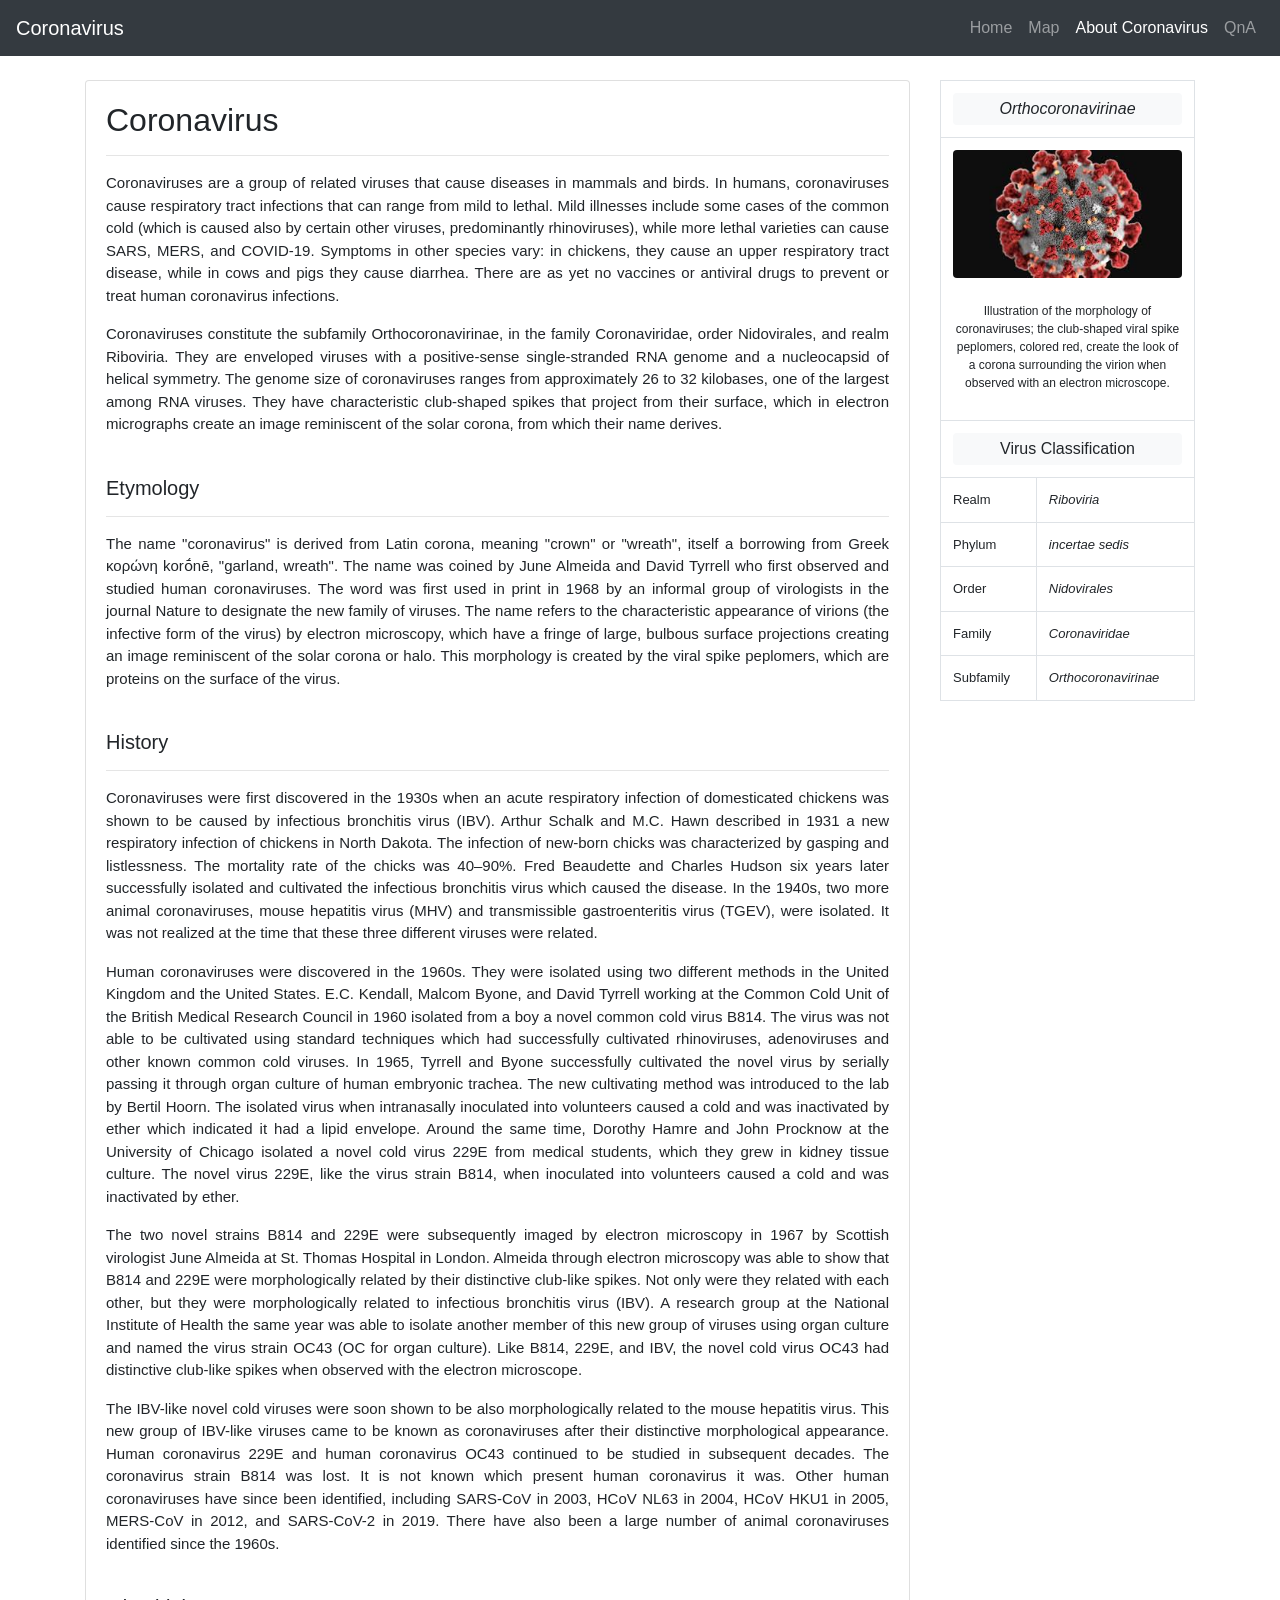
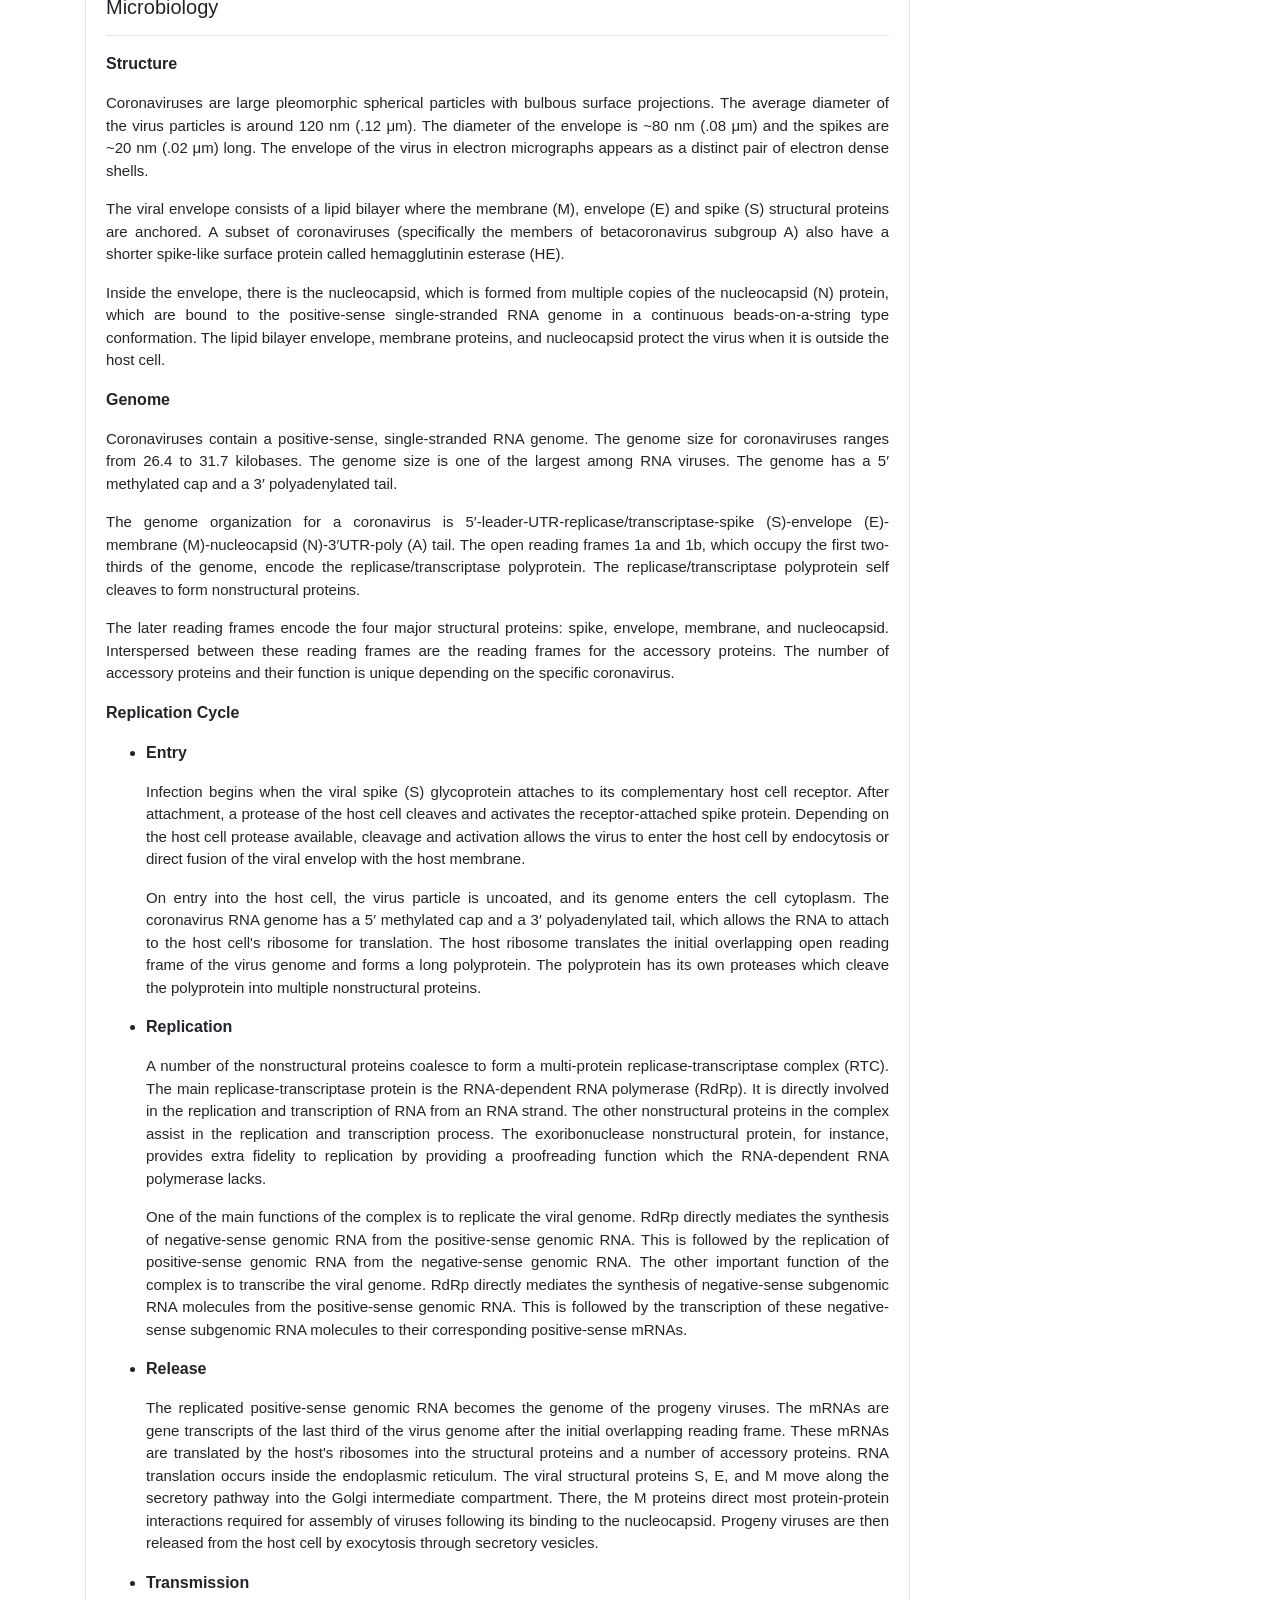
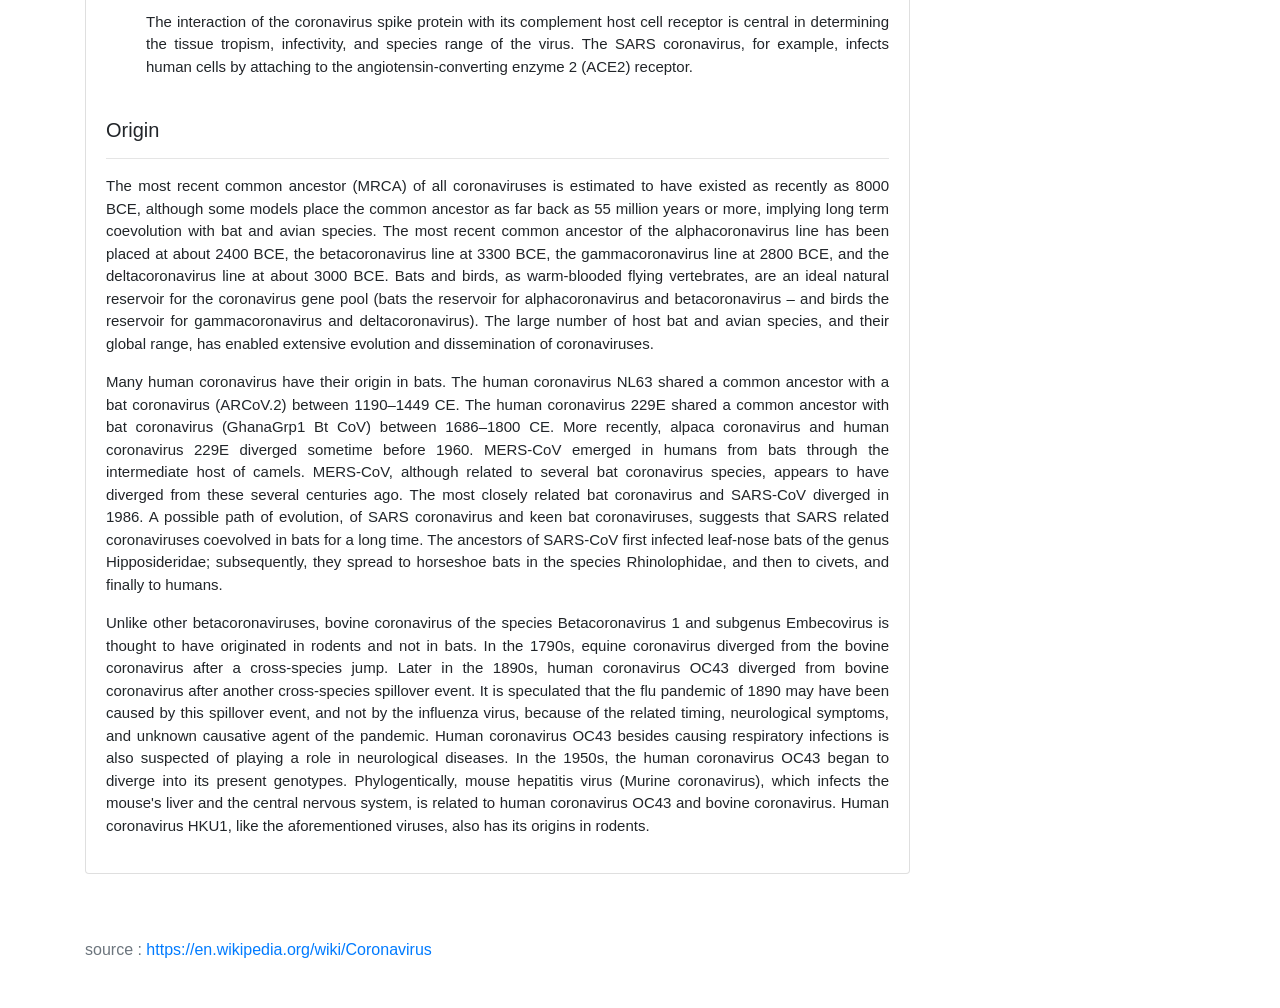
<file: about.html>
<!DOCTYPE html>
<html lang="en">
<head>
    <meta charset="UTF-8">
    <meta name="viewport" content="width=device-width, initial-scale=1.0">
    <title>Coronavirus</title>

    <link rel="stylesheet" href="https://stackpath.bootstrapcdn.com/bootstrap/4.4.1/css/bootstrap.min.css" integrity="sha384-Vkoo8x4CGsO3+Hhxv8T/Q5PaXtkKtu6ug5TOeNV6gBiFeWPGFN9MuhOf23Q9Ifjh" crossorigin="anonymous">

    <style>
        .clean-justify {
            text-align: justify;
            font-size: 15px;
        }
        .clean-center {
            text-align: center;
        }
        .td-sub-size {
            font-size: 13px;
        }
    </style>
</head>
<body>
    
    <nav class="navbar navbar-expand-lg navbar-dark bg-dark">
        <a class="navbar-brand" href="#">Coronavirus</a>
        <button class="navbar-toggler" type="button" data-toggle="collapse" data-target="#navbarNav" aria-controls="navbarNav" aria-expanded="false" aria-label="Toggle navigation">
          <span class="navbar-toggler-icon"></span>
        </button>
        <div class="collapse navbar-collapse" id="navbarNav">
          <ul class="navbar-nav ml-auto">
            <li class="nav-item">
              <a class="nav-link" href="index.html">Home</a>
            </li>
            <li class="nav-item">
              <a class="nav-link" href="map.html">Map</a>
            </li>
            <li class="nav-item">
              <a class="nav-link active" href="about.html">About Coronavirus</a>
            </li>
            <li class="nav-item">
                <a class="nav-link" href="qna.html">QnA</a>
              </li>
          </ul>
        </div>
    </nav>

    <div class="container">
        <div class="row my-4">

            <div class="col-lg-9 mb-4">
                <div class="card">
                    <div class="card-body">
                        <h2>Coronavirus</h2>
                        <hr>
                        <p class="clean-justify">Coronaviruses are a group of related viruses that cause diseases in mammals and birds. In humans, coronaviruses cause respiratory tract infections that can range from mild to lethal. Mild illnesses include some cases of the common cold (which is caused also by certain other viruses, predominantly rhinoviruses), while more lethal varieties can cause SARS, MERS, and COVID-19. Symptoms in other species vary: in chickens, they cause an upper respiratory tract disease, while in cows and pigs they cause diarrhea. There are as yet no vaccines or antiviral drugs to prevent or treat human coronavirus infections.</p>
                        <p class="clean-justify">Coronaviruses constitute the subfamily Orthocoronavirinae, in the family Coronaviridae, order Nidovirales, and realm Riboviria. They are enveloped viruses with a positive-sense single-stranded RNA genome and a nucleocapsid of helical symmetry. The genome size of coronaviruses ranges from approximately 26 to 32 kilobases, one of the largest among RNA viruses. They have characteristic club-shaped spikes that project from their surface, which in electron micrographs create an image reminiscent of the solar corona, from which their name derives.</p>
                        <br>

                        <h5>Etymology</h5>
                        <hr>
                        <p class="clean-justify">The name "coronavirus" is derived from Latin corona, meaning "crown" or "wreath", itself a borrowing from Greek κορώνη korṓnē, "garland, wreath". The name was coined by June Almeida and David Tyrrell who first observed and studied human coronaviruses. The word was first used in print in 1968 by an informal group of virologists in the journal Nature to designate the new family of viruses. The name refers to the characteristic appearance of virions (the infective form of the virus) by electron microscopy, which have a fringe of large, bulbous surface projections creating an image reminiscent of the solar corona or halo. This morphology is created by the viral spike peplomers, which are proteins on the surface of the virus.</p>
                        <br>

                        <h5>History</h5>
                        <hr>
                        <p class="clean-justify">Coronaviruses were first discovered in the 1930s when an acute respiratory infection of domesticated chickens was shown to be caused by infectious bronchitis virus (IBV). Arthur Schalk and M.C. Hawn described in 1931 a new respiratory infection of chickens in North Dakota. The infection of new-born chicks was characterized by gasping and listlessness. The mortality rate of the chicks was 40–90%. Fred Beaudette and Charles Hudson six years later successfully isolated and cultivated the infectious bronchitis virus which caused the disease. In the 1940s, two more animal coronaviruses, mouse hepatitis virus (MHV) and transmissible gastroenteritis virus (TGEV), were isolated. It was not realized at the time that these three different viruses were related.</p>
                        <p class="clean-justify">Human coronaviruses were discovered in the 1960s. They were isolated using two different methods in the United Kingdom and the United States. E.C. Kendall, Malcom Byone, and David Tyrrell working at the Common Cold Unit of the British Medical Research Council in 1960 isolated from a boy a novel common cold virus B814. The virus was not able to be cultivated using standard techniques which had successfully cultivated rhinoviruses, adenoviruses and other known common cold viruses. In 1965, Tyrrell and Byone successfully cultivated the novel virus by serially passing it through organ culture of human embryonic trachea. The new cultivating method was introduced to the lab by Bertil Hoorn. The isolated virus when intranasally inoculated into volunteers caused a cold and was inactivated by ether which indicated it had a lipid envelope. Around the same time, Dorothy Hamre and John Procknow at the University of Chicago isolated a novel cold virus 229E from medical students, which they grew in kidney tissue culture. The novel virus 229E, like the virus strain B814, when inoculated into volunteers caused a cold and was inactivated by ether.</p>
                        <p class="clean-justify">The two novel strains B814 and 229E were subsequently imaged by electron microscopy in 1967 by Scottish virologist June Almeida at St. Thomas Hospital in London. Almeida through electron microscopy was able to show that B814 and 229E were morphologically related by their distinctive club-like spikes. Not only were they related with each other, but they were morphologically related to infectious bronchitis virus (IBV). A research group at the National Institute of Health the same year was able to isolate another member of this new group of viruses using organ culture and named the virus strain OC43 (OC for organ culture). Like B814, 229E, and IBV, the novel cold virus OC43 had distinctive club-like spikes when observed with the electron microscope.</p>
                        <p class="clean-justify">The IBV-like novel cold viruses were soon shown to be also morphologically related to the mouse hepatitis virus. This new group of IBV-like viruses came to be known as coronaviruses after their distinctive morphological appearance. Human coronavirus 229E and human coronavirus OC43 continued to be studied in subsequent decades. The coronavirus strain B814 was lost. It is not known which present human coronavirus it was. Other human coronaviruses have since been identified, including SARS-CoV in 2003, HCoV NL63 in 2004, HCoV HKU1 in 2005, MERS-CoV in 2012, and SARS-CoV-2 in 2019. There have also been a large number of animal coronaviruses identified since the 1960s.</p>
                        <br>

                        <h5>Microbiology</h5>
                        <hr>
                        <p><b>Structure</b></p>
                        <p class="clean-justify">Coronaviruses are large pleomorphic spherical particles with bulbous surface projections. The average diameter of the virus particles is around 120 nm (.12 μm). The diameter of the envelope is ~80 nm (.08 μm) and the spikes are ~20 nm (.02 μm) long. The envelope of the virus in electron micrographs appears as a distinct pair of electron dense shells.</p>
                        <p class="clean-justify">The viral envelope consists of a lipid bilayer where the membrane (M), envelope (E) and spike (S) structural proteins are anchored. A subset of coronaviruses (specifically the members of betacoronavirus subgroup A) also have a shorter spike-like surface protein called hemagglutinin esterase (HE).</p>
                        <p class="clean-justify">Inside the envelope, there is the nucleocapsid, which is formed from multiple copies of the nucleocapsid (N) protein, which are bound to the positive-sense single-stranded RNA genome in a continuous beads-on-a-string type conformation. The lipid bilayer envelope, membrane proteins, and nucleocapsid protect the virus when it is outside the host cell.</p>
                        <p><b>Genome</b></p>
                        <p class="clean-justify">Coronaviruses contain a positive-sense, single-stranded RNA genome. The genome size for coronaviruses ranges from 26.4 to 31.7 kilobases. The genome size is one of the largest among RNA viruses. The genome has a 5′ methylated cap and a 3′ polyadenylated tail.</p>
                        <p class="clean-justify">The genome organization for a coronavirus is 5′-leader-UTR-replicase/transcriptase-spike (S)-envelope (E)-membrane (M)-nucleocapsid (N)-3′UTR-poly (A) tail. The open reading frames 1a and 1b, which occupy the first two-thirds of the genome, encode the replicase/transcriptase polyprotein. The replicase/transcriptase polyprotein self cleaves to form nonstructural proteins.</p>
                        <p class="clean-justify">The later reading frames encode the four major structural proteins: spike, envelope, membrane, and nucleocapsid. Interspersed between these reading frames are the reading frames for the accessory proteins. The number of accessory proteins and their function is unique depending on the specific coronavirus.</p>
                        <p><b>Replication Cycle</b></p>
                        <ul>
                            <li>
                                <p><b>Entry</b></p>
                                <p class="clean-justify">Infection begins when the viral spike (S) glycoprotein attaches to its complementary host cell receptor. After attachment, a protease of the host cell cleaves and activates the receptor-attached spike protein. Depending on the host cell protease available, cleavage and activation allows the virus to enter the host cell by endocytosis or direct fusion of the viral envelop with the host membrane.</p>
                                <p class="clean-justify">On entry into the host cell, the virus particle is uncoated, and its genome enters the cell cytoplasm. The coronavirus RNA genome has a 5′ methylated cap and a 3′ polyadenylated tail, which allows the RNA to attach to the host cell's ribosome for translation. The host ribosome translates the initial overlapping open reading frame of the virus genome and forms a long polyprotein. The polyprotein has its own proteases which cleave the polyprotein into multiple nonstructural proteins.</p>
                            </li>
                            <li>
                                <p><b>Replication</b></p>
                                <p class="clean-justify">A number of the nonstructural proteins coalesce to form a multi-protein replicase-transcriptase complex (RTC). The main replicase-transcriptase protein is the RNA-dependent RNA polymerase (RdRp). It is directly involved in the replication and transcription of RNA from an RNA strand. The other nonstructural proteins in the complex assist in the replication and transcription process. The exoribonuclease nonstructural protein, for instance, provides extra fidelity to replication by providing a proofreading function which the RNA-dependent RNA polymerase lacks.</p>
                                <p class="clean-justify">One of the main functions of the complex is to replicate the viral genome. RdRp directly mediates the synthesis of negative-sense genomic RNA from the positive-sense genomic RNA. This is followed by the replication of positive-sense genomic RNA from the negative-sense genomic RNA. The other important function of the complex is to transcribe the viral genome. RdRp directly mediates the synthesis of negative-sense subgenomic RNA molecules from the positive-sense genomic RNA. This is followed by the transcription of these negative-sense subgenomic RNA molecules to their corresponding positive-sense mRNAs.</p>
                            </li>
                            <li>
                                <p><b>Release</b></p>
                                <p class="clean-justify">The replicated positive-sense genomic RNA becomes the genome of the progeny viruses. The mRNAs are gene transcripts of the last third of the virus genome after the initial overlapping reading frame. These mRNAs are translated by the host's ribosomes into the structural proteins and a number of accessory proteins. RNA translation occurs inside the endoplasmic reticulum. The viral structural proteins S, E, and M move along the secretory pathway into the Golgi intermediate compartment. There, the M proteins direct most protein-protein interactions required for assembly of viruses following its binding to the nucleocapsid. Progeny viruses are then released from the host cell by exocytosis through secretory vesicles.</p>
                            </li>
                            <li>
                                <p><b>Transmission</b></p>
                                <p class="clean-justify">The interaction of the coronavirus spike protein with its complement host cell receptor is central in determining the tissue tropism, infectivity, and species range of the virus. The SARS coronavirus, for example, infects human cells by attaching to the angiotensin-converting enzyme 2 (ACE2) receptor.</p>
                            </li>
                        </ul>
                        <br>

                        <h5>Origin</h5>
                        <hr>
                        <p class="clean-justify">The most recent common ancestor (MRCA) of all coronaviruses is estimated to have existed as recently as 8000 BCE, although some models place the common ancestor as far back as 55 million years or more, implying long term coevolution with bat and avian species. The most recent common ancestor of the alphacoronavirus line has been placed at about 2400 BCE, the betacoronavirus line at 3300 BCE, the gammacoronavirus line at 2800 BCE, and the deltacoronavirus line at about 3000 BCE. Bats and birds, as warm-blooded flying vertebrates, are an ideal natural reservoir for the coronavirus gene pool (bats the reservoir for alphacoronavirus and betacoronavirus – and birds the reservoir for gammacoronavirus and deltacoronavirus). The large number of host bat and avian species, and their global range, has enabled extensive evolution and dissemination of coronaviruses.</p>
                        <p class="clean-justify">Many human coronavirus have their origin in bats. The human coronavirus NL63 shared a common ancestor with a bat coronavirus (ARCoV.2) between 1190–1449 CE. The human coronavirus 229E shared a common ancestor with bat coronavirus (GhanaGrp1 Bt CoV) between 1686–1800 CE. More recently, alpaca coronavirus and human coronavirus 229E diverged sometime before 1960. MERS-CoV emerged in humans from bats through the intermediate host of camels. MERS-CoV, although related to several bat coronavirus species, appears to have diverged from these several centuries ago. The most closely related bat coronavirus and SARS-CoV diverged in 1986. A possible path of evolution, of SARS coronavirus and keen bat coronaviruses, suggests that SARS related coronaviruses coevolved in bats for a long time. The ancestors of SARS-CoV first infected leaf-nose bats of the genus Hipposideridae; subsequently, they spread to horseshoe bats in the species Rhinolophidae, and then to civets, and finally to humans.</p>
                        <p class="clean-justify">Unlike other betacoronaviruses, bovine coronavirus of the species Betacoronavirus 1 and subgenus Embecovirus is thought to have originated in rodents and not in bats. In the 1790s, equine coronavirus diverged from the bovine coronavirus after a cross-species jump. Later in the 1890s, human coronavirus OC43 diverged from bovine coronavirus after another cross-species spillover event. It is speculated that the flu pandemic of 1890 may have been caused by this spillover event, and not by the influenza virus, because of the related timing, neurological symptoms, and unknown causative agent of the pandemic. Human coronavirus OC43 besides causing respiratory infections is also suspected of playing a role in neurological diseases. In the 1950s, the human coronavirus OC43 began to diverge into its present genotypes. Phylogentically, mouse hepatitis virus (Murine coronavirus), which infects the mouse's liver and the central nervous system, is related to human coronavirus OC43 and bovine coronavirus. Human coronavirus HKU1, like the aforementioned viruses, also has its origins in rodents.</p>
                    </div>
                  </div>
            </div>

            <div class="col-lg-3">
                <table class="table table-bordered">
                    <tr>
                            <td class="clean-center" colspan="2">
                                <div class="bg-light rounded p-1">
                                    <i>Orthocoronavirinae</i>
                                </div>
                            </td>
                    </tr>
                    <tr>
                        <td colspan="2">
                            <div class="d-flex justify-content-center">
                                <img src="images/coronavirus.jpg" class="img-fluid rounded" alt="Responsive image">                                
                            </div>
                            <br>
                            <p style="text-align: center; font-size: 12px;">Illustration of the morphology of coronaviruses; the club-shaped viral spike peplomers, colored red, create the look of a corona surrounding the virion when observed with an electron microscope.</p>
                        </td>
                    </tr>
                    <tr>
                        <td class="clean-center" colspan="2">
                            <div class="bg-light rounded p-1">
                                Virus Classification
                            </div>
                        </td>
                    </tr>
                    <tr>
                        <td class="td-sub-size">Realm</td>
                        <td class="td-sub-size"><i>Riboviria</i></td>
                    </tr>
                    <tr>
                        <td class="td-sub-size">Phylum</td>
                        <td class="td-sub-size"><i>incertae sedis</i></td>
                    </tr>
                    <tr>
                        <td class="td-sub-size">Order</td>
                        <td class="td-sub-size"><i>Nidovirales</i></td>
                    </tr>
                    <tr>
                        <td class="td-sub-size">Family</td>
                        <td class="td-sub-size"><i>Coronaviridae</i></td>
                    </tr>
                    <tr>
                        <td class="td-sub-size">Subfamily</td>
                        <td class="td-sub-size"><i>Orthocoronavirinae</i></td>
                    </tr>
                </table>
            </div>

        </div>

        <div class="my-5">
            <h6 class="card-subtitle mb-2 text-muted">
                source : <a href="https://en.wikipedia.org/wiki/Coronavirus" target="_blank">https://en.wikipedia.org/wiki/Coronavirus</a>
            </h6>
        </div>
    </div>

    <script src="https://code.jquery.com/jquery-3.4.1.slim.min.js" integrity="sha384-J6qa4849blE2+poT4WnyKhv5vZF5SrPo0iEjwBvKU7imGFAV0wwj1yYfoRSJoZ+n" crossorigin="anonymous"></script>
    <script src="https://cdn.jsdelivr.net/npm/popper.js@1.16.0/dist/umd/popper.min.js" integrity="sha384-Q6E9RHvbIyZFJoft+2mJbHaEWldlvI9IOYy5n3zV9zzTtmI3UksdQRVvoxMfooAo" crossorigin="anonymous"></script>
    <script src="https://stackpath.bootstrapcdn.com/bootstrap/4.4.1/js/bootstrap.min.js" integrity="sha384-wfSDF2E50Y2D1uUdj0O3uMBJnjuUD4Ih7YwaYd1iqfktj0Uod8GCExl3Og8ifwB6" crossorigin="anonymous"></script>
</body>
</html>
</file>
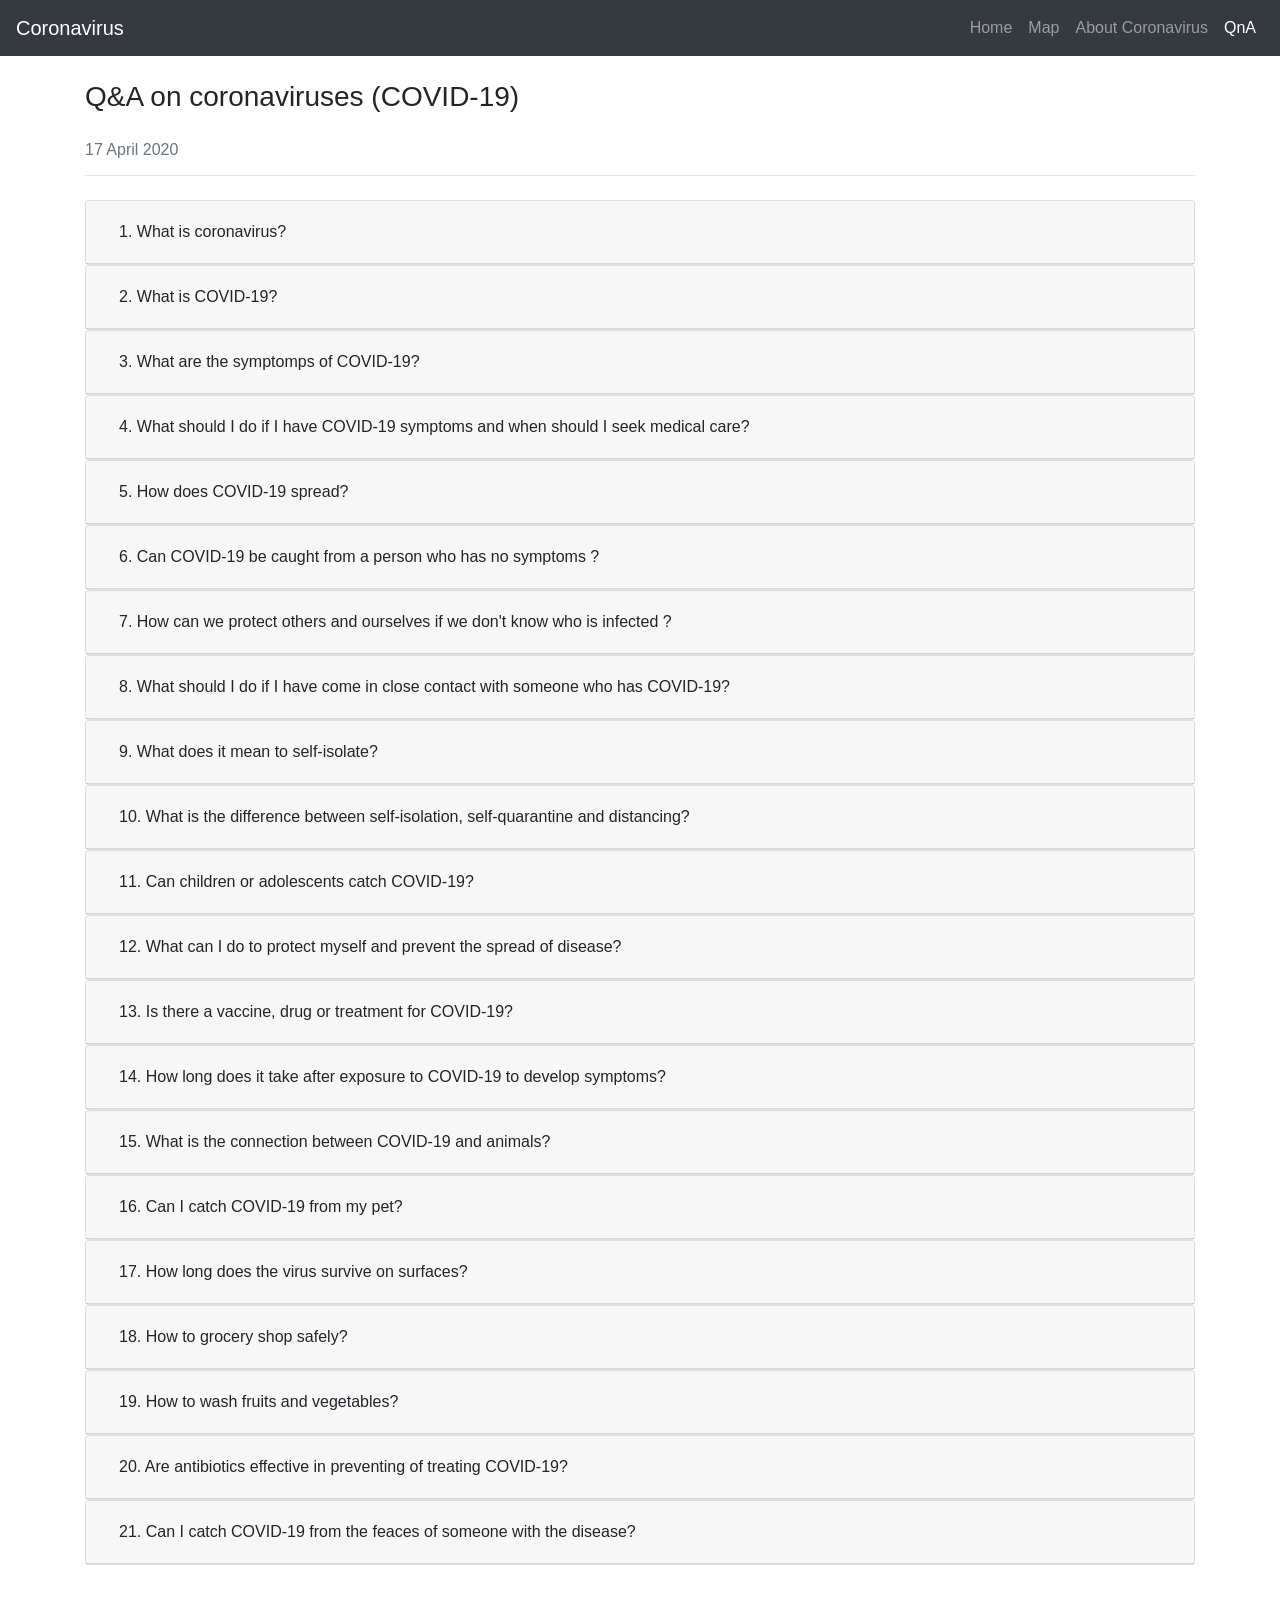
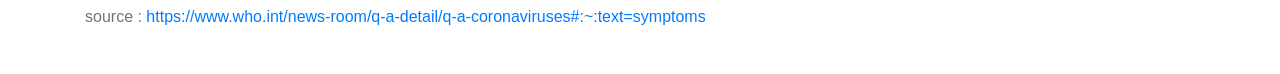
<file: qna.html>
<!DOCTYPE html>
<html lang="en">
<head>
    <meta charset="UTF-8">
    <meta name="viewport" content="width=device-width, initial-scale=1.0">
    <title>Coronavirus</title>

    <link rel="stylesheet" href="https://stackpath.bootstrapcdn.com/bootstrap/4.4.1/css/bootstrap.min.css" integrity="sha384-Vkoo8x4CGsO3+Hhxv8T/Q5PaXtkKtu6ug5TOeNV6gBiFeWPGFN9MuhOf23Q9Ifjh" crossorigin="anonymous">

    <style>
        .clean-justify {
            text-align: justify;
        }
        .clean-left {
            text-align: left;
        }
    </style>
</head>
<body>
    
    <nav class="navbar navbar-expand-lg navbar-dark bg-dark">
        <a class="navbar-brand" href="#">Coronavirus</a>
        <button class="navbar-toggler" type="button" data-toggle="collapse" data-target="#navbarNav" aria-controls="navbarNav" aria-expanded="false" aria-label="Toggle navigation">
          <span class="navbar-toggler-icon"></span>
        </button>
        <div class="collapse navbar-collapse" id="navbarNav">
          <ul class="navbar-nav ml-auto">
            <li class="nav-item">
              <a class="nav-link" href="index.html">Home</a>
            </li>
            <li class="nav-item">
              <a class="nav-link" href="map.html">Map</a>
            </li>
            <li class="nav-item">
              <a class="nav-link" href="about.html">About Coronavirus</a>
            </li>
            <li class="nav-item">
                <a class="nav-link active" href="qna.html">QnA</a>
              </li>
          </ul>
        </div>
    </nav>

    <div class="container">

        <div class="mt-4">
            <h3>Q&A on coronaviruses (COVID-19)</h3> <br>
            <h6 class="card-subtitle mb-2 text-muted">
              17 April 2020 <br>
            </h6>
            <hr>
        </div>

        <div id="accordion" class="my-4">

            <div class="card">
                <div class="card-header" id="headingOne">
                    <h5 class="mb-0">
                        <button class="btn collapsed clean-left" data-toggle="collapse" data-target="#collapseOne" aria-expanded="false" aria-controls="collapseOne">
                            1. What is coronavirus?
                        </button>
                    </h5>
                </div>
                <div id="collapseOne" class="collapse" aria-labelledby="headingOne" data-parent="#accordion">
                    <div class="card-body">
                        <p style="text-align: justify;">Coronaviruses are a large family of viruses which may cause illness in animals or humans.  In humans, several coronaviruses are known to cause respiratory infections ranging from the common cold to more severe diseases such as Middle East Respiratory Syndrome (MERS) and Severe Acute Respiratory Syndrome (SARS). The most recently discovered coronavirus causes coronavirus disease COVID-19.</p>
                    </div>
                </div>
            </div>

            <div class="card">
                <div class="card-header" id="headingTwo">
                    <h5 class="mb-0">
                        <button class="btn collapsed clean-left" data-toggle="collapse" data-target="#collapseTwo" aria-expanded="false" aria-controls="collapseTwo">
                            2. What is COVID-19?
                        </button>
                    </h5>
                </div>
                <div id="collapseTwo" class="collapse" aria-labelledby="headingTwo" data-parent="#accordion">
                    <div class="card-body">
                        <p class="clean-justify">COVID-19 is the infectious disease caused by the most recently discovered coronavirus. This new virus and disease were unknown before the outbreak began in Wuhan, China, in December 2019. COVID-19 is now a pandemic affecting many countries globally.</p>
                    </div>
                </div>
            </div>

            <div class="card">
                <div class="card-header" id="headingThree">
                    <h5 class="mb-0">
                        <button class="btn collapsed clean-left" data-toggle="collapse" data-target="#collapseThree" aria-expanded="false" aria-controls="collapseThree">
                            3. What are the symptomps of COVID-19?
                        </button>
                    </h5>
                </div>
                <div id="collapseThree" class="collapse" aria-labelledby="headingThree" data-parent="#accordion">
                    <div class="card-body">
                        <p class="clean-justify">The most common symptoms of COVID-19 are fever, dry cough, and tiredness. Some patients may have aches and pains, nasal congestion, sore throat or diarrhea. These symptoms are usually mild and begin gradually. Some people become infected but only have very mild symptoms. Most people (about 80%) recover from the disease without needing hospital treatment. Around 1 out of every 5 people who gets COVID-19 becomes seriously ill and develops difficulty breathing. Older people, and those with underlying medical problems like high blood pressure, heart and lung problems, diabetes, or cancer , are at higher risk of developing serious illness. However anyone can catch COVID-19 and become seriously ill. Even people with very mild symptoms of COVID-19 can transmit the virus. People of all ages who experience fever, cough and difficulty breathing should seek medical attention.</p>
                    </div>
                </div>
            </div>

            <div class="card">
                <div class="card-header" id="headingFour">
                    <h5 class="mb-0">
                        <button class="btn collapsed clean-left" data-toggle="collapse" data-target="#collapseFour" aria-expanded="false" aria-controls="collapseFour">
                            4. What should I do if I have COVID-19 symptoms and when should I seek medical care?
                        </button>
                    </h5>
                </div>
                <div id="collapseFour" class="collapse" aria-labelledby="headingFour" data-parent="#accordion">
                    <div class="card-body">
                        <p class="clean-justify">If you have minor symptoms, such as a slight cough or a mild fever, there is generally no need to seek medical care. Stay at home, self-isolate and monitor your symptoms. Follow national guidance on self-isolation.</p>
                        <p class="clean-justify">However, if you live in an area with malaria or dengue fever it is important that you do not ignore symptoms of fever.  Seek medical help.  When you attend the health facility wear a mask if possible, keep at least 1 metre distance from other people and do not touch surfaces with your hands. If it is a child who is sick help the child stick to this advice.</p>
                        <p class="clean-justify">Seek immediate medical care if you have difficulty breathing or pain/pressure in the chest. If possible, call your health care provider in advance, so he/she can direct you to the right health facility.</p>
                    </div>
                </div>
            </div>

            <div class="card">
                <div class="card-header" id="headingFive">
                    <h5 class="mb-0">
                        <button class="btn collapsed clean-left" data-toggle="collapse" data-target="#collapseFive" aria-expanded="false" aria-controls="collapseFive">
                            5. How does COVID-19 spread?
                        </button>
                    </h5>
                </div>
                <div id="collapseFive" class="collapse" aria-labelledby="headingFive" data-parent="#accordion">
                    <div class="card-body">
                        <p class="clean-justify">People can catch COVID-19 from others who have the virus. The disease spreads primarily from person to person through small droplets from the nose or mouth, which are expelled when a person with COVID-19 coughs, sneezes, or speaks. These droplets are relatively heavy, do not travel far and quickly sink to the ground. People can catch COVID-19 if they breathe in these droplets from a person infected with the virus. This is why it is important to stay at least 1 metre (3 feet) away from others. These droplets can land on objects and surfaces around the person such as tables, doorknobs and handrails. People can become infected by touching these objects or surfaces, then touching their eyes, nose or mouth. This is why it is important to wash your hands regularly with soap and water or clean with alcohol-based hand rub.</p>
                        <p class="clean-justify">WHO is assessing ongoing research on the ways that COVID-19 is spread and will continue to share updated findings.</p>
                    </div>
                </div>
            </div>

            <div class="card">
                <div class="card-header" id="headingSix">
                    <h5 class="mb-0">
                        <button class="btn collapsed clean-left" data-toggle="collapse" data-target="#collapseSix" aria-expanded="false" aria-controls="collapseSix">
                            6. Can COVID-19 be caught from a person who has no symptoms ?
                        </button>
                    </h5>
                </div>
                <div id="collapseSix" class="collapse" aria-labelledby="headingSix" data-parent="#accordion">
                    <div class="card-body">
                        <p class="clean-justify">COVID-19 is mainly spread through respiratory droplets expelled by someone who is coughing or has other symptoms such as fever or tiredness. Many people with COVID-19 experience only mild symptoms. This is particularly true in the early stages of the disease. It is possible to catch COVID-19 from someone who has just a mild cough and does not feel ill.</p>
                        <p class="clean-justify">Some reports have indicated that people with no symptoms can transmit the virus. It is not yet known how often it happens. WHO is assessing ongoing research on the topic and will continue to share updated findings.</p>
                    </div>
                </div>
            </div>

            <div class="card">
                <div class="card-header" id="headingSeven">
                    <h5 class="mb-0">
                        <button class="btn collapsed clean-left" data-toggle="collapse" data-target="#collapseSeven" aria-expanded="false" aria-controls="collapseSeven">
                            7. How can we protect others and ourselves if we don't know who is infected ?
                        </button>
                    </h5>
                </div>
                <div id="collapseSeven" class="collapse" aria-labelledby="headingSeven" data-parent="#accordion">
                    <div class="card-body">
                        <p class="clean-justify">Practicing hand and respiratory hygiene is important at ALL times and is the best way to protect others and yourself.</p>
                        <p class="clean-justify">When possible maintain at least a 1 metre (3 feet) distance between yourself and others. This is especially important if you are standing by someone who is coughing or sneezing. Since some infected persons may not yet be exhibiting symptoms or their symptoms may be mild, maintaining a physical distance with everyone is a good idea if you are in an area where COVID-19 is circulating.</p>
                    </div>
                </div>
            </div>

            <div class="card">
                <div class="card-header" id="headingEight">
                    <h5 class="mb-0">
                        <button class="btn collapsed clean-left" data-toggle="collapse" data-target="#collapseEight" aria-expanded="false" aria-controls="collapseEight">
                            8. What should I do if I have come in close contact with someone who has COVID-19?
                        </button>
                    </h5>
                </div>
                <div id="collapseEight" class="collapse" aria-labelledby="headingEight" data-parent="#accordion">
                    <div class="card-body">
                        <p class="clean-justify">If you have been in close contact with someone with COVID-19, you may be infected.</p>
                        <p class="clean-justify">Close contact means that you live with or have been in settings of less than 1 metre from those who have the disease. In these cases, it is best to stay at home.</p>
                        <p class="clean-justify">However, if you live in an area with malaria or dengue fever it is important that you do not ignore symptoms of fever. Seek medical help. When you attend the health facility wear a mask if possible, keep at least 1 metre distant from other people and do not touch surfaces with your hands. If it is a child who is sick help the child stick to this advice.</p>
                        <p class="clean-justify">If you do not live in an area with malaria or dengue fever please do the following:</p>
                        <ul>
                            <li class="clean-justify">If you become ill, even with very mild symptoms you must self-isolate</li>
                            <li class="clean-justify">Even if you don’t think you have been exposed to COVID-19 but develop symptoms, then self-isolate and monitor yourself</li>
                            <li class="clean-justify">You are more likely to infect others in the early stages of the disease when you just have mild symptoms, therefore early self-isolation is very important.</li>
                            <li class="clean-justify">If you do not have symptoms, but have been exposed to an infected person, self-quarantine for 14 days.</li>
                        </ul>
                        <p class="clean-justify">If you have definitely had COVID-19 (confirmed by a test) self-isolate for 14 days even after symptoms have disappeared as a precautionary measure – it is not yet known exactly how long people remain infectious after they have recovered. Follow national advice on self-isolation.</p>
                    </div>
                </div>
            </div>
            
            <div class="card">
                <div class="card-header" id="headingNine">
                    <h5 class="mb-0">
                        <button class="btn collapsed clean-left" data-toggle="collapse" data-target="#collapseNine" aria-expanded="false" aria-controls="collapseNine">
                            9. What does it mean to self-isolate?
                        </button>
                    </h5>
                </div>
                <div id="collapseNine" class="collapse" aria-labelledby="headingNine" data-parent="#accordion">
                    <div class="card-body">
                        <p class="clean-justify">Self-isolation is an important measure taken by those who have COVID-19 symptoms to avoid infecting others in the community, including family members.</p>
                        <p class="clean-justify">Self-isolation is when a person who is experiencing fever, cough or other COVID-19 symptoms stays at home and does not go to work, school or public places. This can be voluntarily or based on his/her health care provider’s recommendation. However, if you live in an area with malaria or dengue fever it is important that you do not ignore symptoms of fever. Seek medical help. When you attend the health facility wear a mask if possible, keep at least 1 metre distant from other people and do not touch surfaces with your hands. If it is a child who is sick help the child stick to this advice.</p>
                        <p class="clean-justify">If you do not live in an area with malaria or dengue fever please do the following:</p>
                        <ul>
                            <li>Have a large, well-ventilated with hand-hygiene and toilet facilities</li>
                            <li>If this is not possible, place beds at least 1 metre apart</li>
                            <li>Keep at least 1 metre (3 feet) from others, even from your family members</li>
                            <li>Monitor your symptoms daily</li>
                            <li>Isolate for 14 days, even if you feel healthy</li>
                            <li>If you develop difficulty breathing, contact your healthcare provider immediately – call them first if possible</li>
                            <li>Stay positive and energized by keeping in touch with loved ones by phone or online, and by exercising yourself at home.</li>
                        </ul>
                    </div>
                </div>
            </div>

            <div class="card">
                <div class="card-header" id="headingTen">
                    <h5 class="mb-0">
                        <button class="btn collapsed clean-left" data-toggle="collapse" data-target="#collapseTen" aria-expanded="false" aria-controls="collapseTen">
                            10. What is the difference between self-isolation, self-quarantine and distancing?
                        </button>
                    </h5>
                </div>
                <div id="collapseTen" class="collapse" aria-labelledby="headingTen" data-parent="#accordion">
                    <div class="card-body">
                        <p class="clean-justify">Quarantine means restricting activities or separating people who are not ill themselves but may have been exposed to COVID-19. The goal is to prevent spread of the disease at the time when people just develop symptoms.</p>
                        <p class="clean-justify">Isolation means separating people who are ill with symptoms of COVID-19 and may be infectious to prevent the spread of the disease.</p>
                        <p class="clean-justify">Physical distancing means being physically apart. WHO recommends keeping at least 1-metre (3 feet) distance from others. This is a general measure that everyone should take even if they are well with no known exposure to COVID-19.</p>
                    </div>
                </div>
            </div>

            <div class="card">
                <div class="card-header" id="headingEleven">
                    <h5 class="mb-0">
                        <button class="btn collapsed clean-left" data-toggle="collapse" data-target="#collapseEleven" aria-expanded="false" aria-controls="collapseEleven">
                            11. Can children or adolescents catch COVID-19?
                        </button>
                    </h5>
                </div>
                <div id="collapseEleven" class="collapse" aria-labelledby="headingEleven" data-parent="#accordion">
                    <div class="card-body">
                        <p class="clean-justify">Research indicates that children and adolescents are just as likely to become infected as any other age group and can spread the disease.</p>
                        <p class="clean-justify">Evidence to date suggests that children and young adults are less likely to get severe disease, but severe cases can still happen in these age groups.</p>
                        <p class="clean-justify">Children and adults should follow the same guidance on self-quarantine and self-isolation if there is a risk they have been exposed or are showing symptoms. It is particularly important that children avoid contact with older people and others who are at risk of more severe disease.</p>
                    </div>
                </div>
            </div>

            <div class="card">
                <div class="card-header" id="headingTwelve">
                    <h5 class="mb-0">
                        <button class="btn collapsed clean-left" data-toggle="collapse" data-target="#collapseTwelve" aria-expanded="false" aria-controls="collapseTwelve">
                            12. What can I do to protect myself and prevent the spread of disease?
                        </button>
                    </h5>
                </div>
                <div id="collapseTwelve" class="collapse" aria-labelledby="headingTwelve" data-parent="#accordion">
                    <div class="card-body">
                        <p class="clean-justify">Stay aware of the latest information on the COVID-19 outbreak, available on the WHO website and through your national and local public health authority. Most countries around the world have seen cases of COVID-19 and many are experiencing outbreaks. Authorities in China and some other countries have succeeded in slowing their outbreaks. However, the situation is unpredictable so check regularly for the latest news.</p>
                        <p class="clean-justify">You can reduce your chances of being infected or spreading COVID-19 by taking some simple precautions:</p>
                        <ul>
                            <li class="clean-justify">Regularly and thoroughly clean your hands with an alcohol-based hand rub or wash them with soap and water. Why? Washing your hands with soap and water or using alcohol-based hand rub kills viruses that may be on your hands.</li>
                            <li class="clean-justify">Maintain at least 1 metre (3 feet) distance between yourself and others. Why? When someone coughs, sneezes, or speaks they spray small liquid droplets from their nose or mouth which may contain virus. If you are too close, you can breathe in the droplets, including the COVID-19 virus if the person has the disease.</li>
                            <li class="clean-justify">Avoid going to crowded places. Why? Where people come together in crowds, you are more likely to come into close contact with someone that has COIVD-19 and it is more difficult to maintain physical distance of 1 metre (3 feet).</li>
                            <li class="clean-justify">Avoid touching eyes, nose and mouth. Why? Hands touch many surfaces and can pick up viruses. Once contaminated, hands can transfer the virus to your eyes, nose or mouth. From there, the virus can enter your body and infect you.</li>
                            <li class="clean-justify">Make sure you, and the people around you, follow good respiratory hygiene. This means covering your mouth and nose with your bent elbow or tissue when you cough or sneeze. Then dispose of the used tissue immediately and wash your hands. Why? Droplets spread virus. By following good respiratory hygiene, you protect the people around you from viruses such as cold, flu and COVID-19.</li>
                            <li class="clean-justify">Stay home and self-isolate even with minor symptoms such as cough, headache, mild fever, until you recover. Have someone bring you supplies. If you need to leave your house, wear a mask to avoid infecting others. Why? Avoiding contact with others will protect them from possible COVID-19 and other viruses.</li>
                            <li class="clean-justify">If you have a fever, cough and difficulty breathing, seek medical attention, but call by telephone in advance if possible and follow the directions of your local health authority. Why? National and local authorities will have the most up to date information on the situation in your area. Calling in advance will allow your health care provider to quickly direct you to the right health facility. This will also protect you and help prevent spread of viruses and other infections.</li>
                            <li class="clean-justify">Keep up to date on the latest information from trusted sources, such as WHO or your local and national health authorities. Why? Local and national authorities are best placed to advise on what people in your area should be doing to protect themselves.</li>
                        </ul>
                    </div>
                </div>
            </div>

            <div class="card">
                <div class="card-header" id="headingThirteen">
                    <h5 class="mb-0">
                        <button class="btn collapsed clean-left" data-toggle="collapse" data-target="#collapseThirteen" aria-expanded="false" aria-controls="collapseThirteen">
                            13. Is there a vaccine, drug or treatment for COVID-19?
                        </button>
                    </h5>
                </div>
                <div id="collapseThirteen" class="collapse" aria-labelledby="headingThirteen" data-parent="#accordion">
                    <div class="card-body">
                        <p class="clean-justify">Not yet. To date, there is no vaccine and no specific antiviral medicines against COVID-19. However, .people, particularly those with serious illness, may need to be hospitalized so that they can receive life-saving treatment for complications.. Most patients recover thanks to such care. </p>
                        <p class="clean-justify">Possible vaccines and some specific drug treatments are currently under investigation. They are being tested through clinical trials. WHO is coordinating efforts to develop vaccines and medicines to prevent and treat COVID-19. </p>
                        <p class="clean-justify">The most effective ways to protect yourself and others against COVID-19 are to:</p>
                        <ul>
                            <li class="clean-justify">Clean your hands frequently and thoroughly</li>
                            <li class="clean-justify">Avoid touching your eyes, mouth and nose</li>
                            <li class="clean-justify">Cover your cough with the bend of elbow or tissue. If a tissue is used, discard it immediately and wash your hands.</li>
                            <li class="clean-justify">Maintain a distance of at least 1 metre (3 feet) from others. </li>
                        </ul>
                    </div>
                </div>
            </div>

            <div class="card">
                <div class="card-header" id="headingFourteen">
                    <h5 class="mb-0">
                        <button class="btn collapsed clean-left" data-toggle="collapse" data-target="#collapseFourteen" aria-expanded="false" aria-controls="collapseFourteen">
                            14. How long does it take after exposure to COVID-19 to develop symptoms?
                        </button>
                    </h5>
                </div>
                <div id="collapseFourteen" class="collapse" aria-labelledby="headingFourteen" data-parent="#accordion">
                    <div class="card-body">
                        <p class="clean-justify">The time between exposure to COVID-19 and the moment when symptoms start is commonly around five to six days but can range from 1 – 14 days</p>
                    </div>
                </div>
            </div>

            <div class="card">
                <div class="card-header" id="headingFifteen">
                    <h5 class="mb-0">
                        <button class="btn collapsed clean-left" data-toggle="collapse" data-target="#collapseFifteen" aria-expanded="false" aria-controls="collapseFifteen">
                            15. What is the connection between COVID-19 and animals?
                        </button>
                    </h5>
                </div>
                <div id="collapseFifteen" class="collapse" aria-labelledby="headingFifteen" data-parent="#accordion">
                    <div class="card-body">
                        <p class="clean-justify">COVID-19 is spread through human-to-human transmission.</p>
                        <p class="clean-justify">We already know a lot about other viruses in the coronavirus family and most of these types of viruses have an origin in animals. The COVID-19 virus (also called SARS-CoV-2) is a new virus in humans. The possible animal source of COVID-19 has not yet been confirmed but research is ongoing.</p>
                        <p class="clean-justify">WHO continues to monitor the latest research on this and other COVID-19 topics and will update, as new findings are available.</p>
                    </div>
                </div>
            </div>

            <div class="card">
                <div class="card-header" id="headingSixTeen">
                    <h5 class="mb-0">
                        <button class="btn collapsed clean-left" data-toggle="collapse" data-target="#collapseSixteen" aria-expanded="false" aria-controls="collapseSixteen">
                            16. Can I catch COVID-19 from my pet?
                        </button>
                    </h5>
                </div>
                <div id="collapseSixteen" class="collapse" aria-labelledby="headingSixTeen" data-parent="#accordion">
                    <div class="card-body">
                        <p class="clean-justify">Several dogs and cats (domestic cats and a tiger) in contact with infected humans have tested positive for COVID-19. In addition, ferrets appear to be susceptible to the infection. In experimental conditions, both cats and ferrets were able to transmit infection to other animals of the same species, but there is no evidence that these animals can transmit the disease to human and play a role in spreading COVID-19. COVID-19 is mainly spread through droplets produced when an infected person coughs, sneezes, or speaks.</p>
                        <p class="clean-justify">It is still recommended that people who are sick with COVID-19 and people who are at risk limit contact with companion and other animals. When handling and caring for animals, basic hygiene measures should always be implemented. This includes hand washing after handling animals, their food, or supplies, as well as avoiding kissing, licking or sharing food.</p>
                        <p class="clean-justify">WHO continues to monitor the latest research on this and other COVID-19 topics and will update as new findings are available.</p>
                    </div>
                </div>
            </div>

            <div class="card">
                <div class="card-header" id="headingSeventeen">
                    <h5 class="mb-0">
                        <button class="btn collapsed clean-left" data-toggle="collapse" data-target="#collapseSeventeen" aria-expanded="false" aria-controls="collapseSeventeen">
                            17. How long does the virus survive on surfaces?
                        </button>
                    </h5>
                </div>
                <div id="collapseSeventeen" class="collapse" aria-labelledby="headingSeventeen" data-parent="#accordion">
                    <div class="card-body">
                        <p class="clean-justify">The most important thing to know about coronavirus on surfaces is that they can easily be cleaned with common household disinfectants that will kill the virus. Studies have shown that the COVID-19 virus can survive for up to 72 hours on plastic and stainless steel, less than 4 hours on copper and less than 24 hours on cardboard.</p>
                        <p class="clean-justify">As, always clean your hands with an alcohol-based hand rub or wash them with soap and water. Avoid touching your eyes, mouth, or nose.</p>
                    </div>
                </div>
            </div>
            
            <div class="card">
                <div class="card-header" id="headingEighteen">
                    <h5 class="mb-0">
                        <button class="btn collapsed clean-left" data-toggle="collapse" data-target="#collapseEighteen" aria-expanded="false" aria-controls="collapseEighteen">
                            18. How to grocery shop safely?
                        </button>
                    </h5>
                </div>
                <div id="collapseEighteen" class="collapse" aria-labelledby="headingEighteen" data-parent="#accordion">
                    <div class="card-body">
                        <p class="clean-justify">When grocery shopping, keep at least 1-metre distance from others and avoid touching your eyes, mouth and nose. If possible, sanitize the handles of shopping trolleys or baskets before shopping. Once home, wash your hands thoroughly and also after handling and storing your purchased products.</p>
                        <p class="clean-justify">There is currently no confirmed case of COVID-19 transmitted through food or food packaging.</p>
                    </div>
                </div>
            </div>

            <div class="card">
                <div class="card-header" id="headingNineteen">
                    <h5 class="mb-0">
                        <button class="btn collapsed clean-left" data-toggle="collapse" data-target="#collapseNineteen" aria-expanded="false" aria-controls="collapseNineteen">
                            19. How to wash fruits and vegetables?
                        </button>
                    </h5>
                </div>
                <div id="collapseNineteen" class="collapse" aria-labelledby="headingNineteen" data-parent="#accordion">
                    <div class="card-body">
                        <p class="clean-justify">Fruits and vegetables are important components of a healthy diet. Wash them the same way you should do under any circumstance: before handling them, wash your hands with soap and water. Then, wash fruits and vegetables thoroughly with clean water, especially if you eat them raw.</p>
                    </div>
                </div>
            </div> 

            <div class="card">
                <div class="card-header" id="headingTwenty">
                    <h5 class="mb-0">
                        <button class="btn collapsed clean-left" data-toggle="collapse" data-target="#collapseTwenty" aria-expanded="false" aria-controls="collapseTwenty">
                            20. Are antibiotics effective in preventing of treating COVID-19?
                        </button>
                    </h5>
                </div>
                <div id="collapseTwenty" class="collapse" aria-labelledby="headingTwenty" data-parent="#accordion">
                    <div class="card-body">
                        <p class="clean-justify">No. Antibiotics do not work against viruses; they only work on bacterial infections. COVID-19 is caused by a virus, so antibiotics do not work. Antibiotics should not be used as a means of prevention or treatment of COVID-19. In hospitals physicians will sometimes use antibiotics to prevent or treat secondary bacterial infections which can be a complication of COVID-19 in severely ill patients. They should only be used as directed by a physician to treat a bacterial infection.</p>
                    </div>
                </div>
            </div>

            <div class="card">
                <div class="card-header" id="headingTwentyOne">
                    <h5 class="mb-0">
                        <button class="btn collapsed clean-left" data-toggle="collapse" data-target="#collapseTwentyOne" aria-expanded="false" aria-controls="collapseTwentyOne">
                            21. Can I catch COVID-19 from the feaces of someone with the disease?
                        </button>
                    </h5>
                </div>
                <div id="collapseTwentyOne" class="collapse" aria-labelledby="headingTwentyOne" data-parent="#accordion">
                    <div class="card-body">
                        <p class="clean-justify">While initial investigations suggest the virus may be present in faeces in some cases, to date, there have not been reports of faecal-oral transmission of COVID-19. Additionally, there is no evidence to date on the survival of the COVID-19 virus in water or sewage.</p>
                        <p class="clean-justify">WHO is assessing ongoing research on the ways COVID-19 is spread and will continue to share new findings on this topic.</p>
                    </div>
                </div>
            </div>
        </div>

        <div class="my-5">
            <h6 class="card-subtitle mb-2 text-muted">
                source : <a href="https://www.who.int/news-room/q-a-detail/q-a-coronaviruses#:~:text=symptoms" target="_blank">https://www.who.int/news-room/q-a-detail/q-a-coronaviruses#:~:text=symptoms</a>
            </h6>
        </div>
    </div>

    <script src="https://code.jquery.com/jquery-3.4.1.slim.min.js" integrity="sha384-J6qa4849blE2+poT4WnyKhv5vZF5SrPo0iEjwBvKU7imGFAV0wwj1yYfoRSJoZ+n" crossorigin="anonymous"></script>
    <script src="https://cdn.jsdelivr.net/npm/popper.js@1.16.0/dist/umd/popper.min.js" integrity="sha384-Q6E9RHvbIyZFJoft+2mJbHaEWldlvI9IOYy5n3zV9zzTtmI3UksdQRVvoxMfooAo" crossorigin="anonymous"></script>
    <script src="https://stackpath.bootstrapcdn.com/bootstrap/4.4.1/js/bootstrap.min.js" integrity="sha384-wfSDF2E50Y2D1uUdj0O3uMBJnjuUD4Ih7YwaYd1iqfktj0Uod8GCExl3Og8ifwB6" crossorigin="anonymous"></script>
</body>
</html>
</file>
